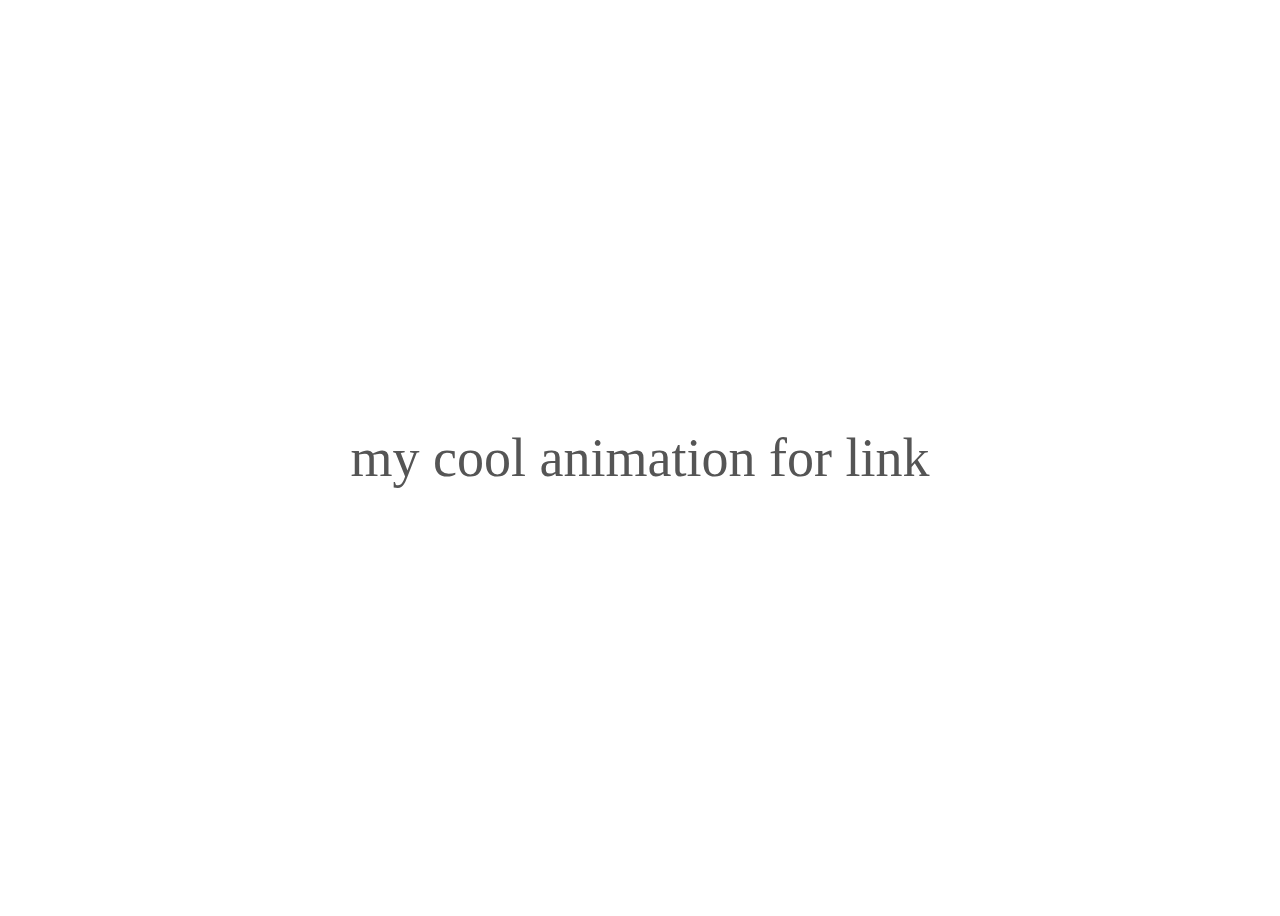
<file: example/index.html>
<!DOCTYPE html>
<html lang="en">
  <head>
    <meta charset="UTF-8" />
    <meta name="viewport" content="width=device-width, initial-scale=1.0" />
    <meta http-equiv="X-UA-Compatible" content="ie=edge" />
    <title>Transition</title>
    <style>
      .wrapper {
        height: 100vh;
      }
      .center {
        display: flex;
        justify-content: center;
        align-items: center;
      }
      a {
        font-size: 54px;
        text-decoration: none;
        color: #555;
        position: relative;
      }
      .transition-underline::after {
        content: "";
        width: 100%;
        border-bottom: 2px solid #555;
        position: absolute;
        bottom: 0;
        left: 0;
        transform: scaleX(0);
        transition-property: transform;
        transition-duration: 0.6s;
        transition-timing-function: ease-in-out;
        transform-origin: right top;
      }
      .transition-underline:hover::after {
        transform-origin: left top;
        transform: scale(1);
      }
    </style>
  </head>
  <body>
    <div class="wrapper center">
      <a class="transition-underline" href="#">my cool animation for link</a>
    </div>
  </body>
</html>
</file>
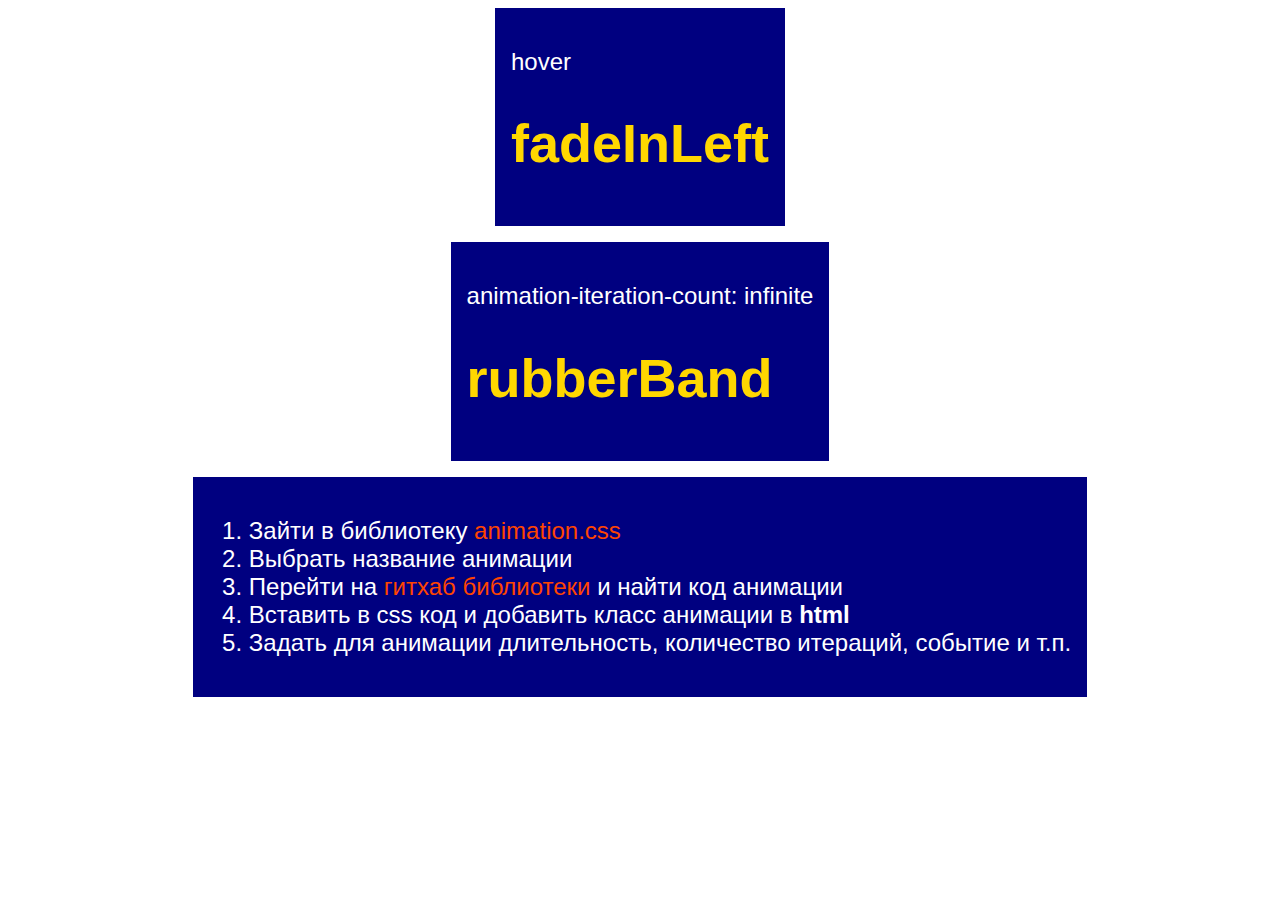
<file: example2/index.html>
<!DOCTYPE html>
<html lang="en">
  <head>
    <meta charset="UTF-8" />
    <meta name="viewport" content="width=device-width, initial-scale=1.0" />
    <meta http-equiv="X-UA-Compatible" content="ie=edge" />
    <title>Animate.css</title>
    <style>
      .wrapper {
        display: flex;
        flex-direction: column;
        justify-content: center;
        align-items: center;
        color: orangered;
      }
      .box {
        background: navy;
        padding: 1rem;
        margin-bottom: 1rem;
        color: #fff;
        font-size: 24px;
        font-family: sans-serif;
      }
      h1 {
        font-size: 54px;
        color: gold;
      }
      a {
        color: orangered;
        text-decoration: none;
      }
      @keyframes fadeInLeft {
        from {
          opacity: 0;
          transform: translate3d(-100%, 0, 0);
        }

        to {
          opacity: 1;
          transform: translate3d(0, 0, 0);
        }
      }

      .row:hover .fadeInLeft {
        animation-name: fadeInLeft;
        animation-duration: 1s;
      }
      @keyframes rubberBand {
        from {
          transform: scale3d(1, 1, 1);
        }

        30% {
          transform: scale3d(1.25, 0.75, 1);
        }

        40% {
          transform: scale3d(0.75, 1.25, 1);
        }

        50% {
          transform: scale3d(1.15, 0.85, 1);
        }

        65% {
          transform: scale3d(0.95, 1.05, 1);
        }

        75% {
          transform: scale3d(1.05, 0.95, 1);
        }

        to {
          transform: scale3d(1, 1, 1);
        }
      }

      .rubberBand {
        animation-name: rubberBand;
        animation-duration: 1s;
        animation-iteration-count: infinite;
      }
    </style>
  </head>
  <body>
    <div class="wrapper">
      <div class="row">
        <div class="box fadeInLeft">
          <p>hover</p>
          <h1>fadeInLeft</h1>
        </div>
      </div>
      <div class="box rubberBand">
        <p>animation-iteration-count: infinite</p>
        <h1>rubberBand</h1>
      </div>
      <div class="box">
        <ol>
          <li>
            Зайти в библиотеку
            <a href="https://daneden.github.io/animate.css/">animation.css</a>
          </li>
          <li>Выбрать название анимации</li>
          <li>
            Перейти на
            <a href="https://github.com/daneden/animate.css/tree/master/source"
              >гитхаб библиотеки</a
            >
            и найти код анимации
          </li>
          <li>Вставить в css код и добавить класс анимации в <b>html</b></li>
          <li>
            Задать для анимации длительность, количество итераций, событие и
            т.п.
          </li>
        </ol>
      </div>
    </div>
  </body>
</html>
</file>
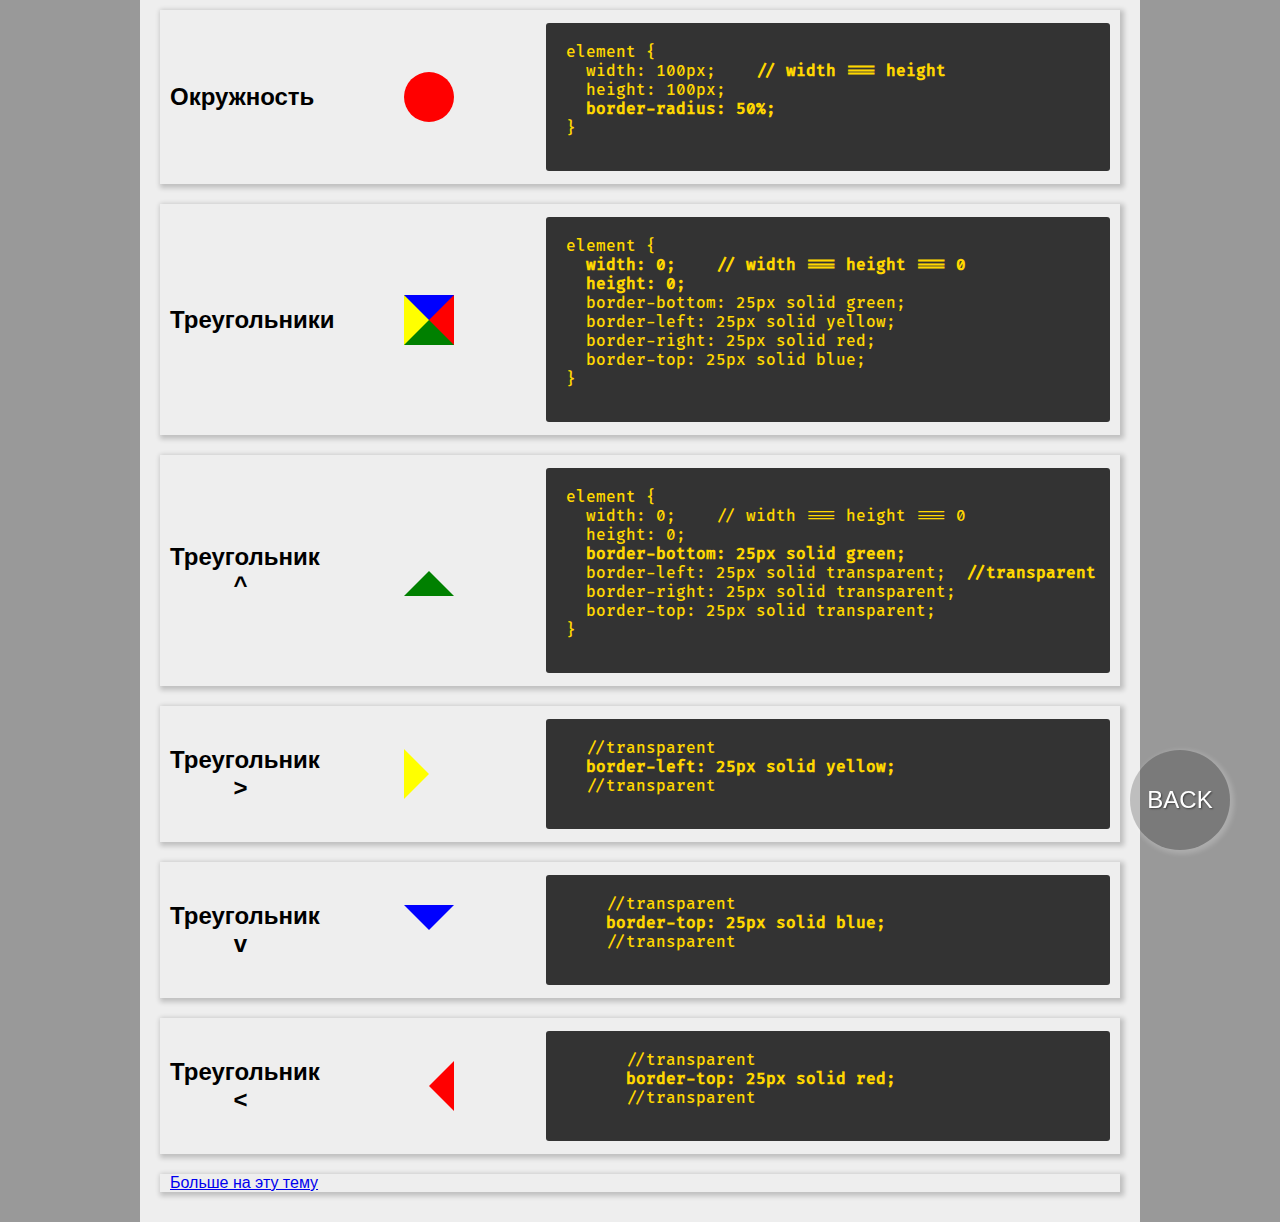
<file: figure-css/index.html>
<!DOCTYPE html>
<html lang="en">

<head>
  <meta charset="UTF-8">
  <meta name="viewport" content="width=device-width, initial-scale=1.0">
  <meta http-equiv="X-UA-Compatible" content="ie=edge">
  <link rel="stylesheet" href="css/style.css">
  <link rel="stylesheet" href="../css/common.css">
  <title>Figures CSS</title>
</head>

<body>
  <div class="wrapper">
    <div class="row">
      <h2>Окружность</h2>
      <div class="figure">
        <p class="ring">&nbsp;</p>
      </div>
      <div class="code">
        <pre>
          <code>
  element {
    width: 100px;   <b> // width === height</b>
    height: 100px;
    <b>border-radius: 50%;</b>
  }
          </code>
        </pre>
      </div>
    </div>
    <div class="row">
      <h2>Треугольники </h2>
      <div class="figure">
        <p class="triangle"></p>
      </div>
      <div class="code">
        <pre>
              <code>
  element {
    <b>width: 0;    // width === height === 0
    height: 0;</b>
    border-bottom: 25px solid green;
    border-left: 25px solid yellow;
    border-right: 25px solid red;
    border-top: 25px solid blue;
  }              
                </code>
              </pre>
      </div>

    </div>
    <div class="row">
      <h2>Треугольник ^</h2>
      <div class="figure">
        <p class="triangle-t"></p>
      </div>
      <div class="code">
        <pre>
          <code>
  element {
    width: 0;    // width === height === 0
    height: 0;
    <b>border-bottom: 25px solid green;</b>
    border-left: 25px solid transparent;  <b>//transparent</b>
    border-right: 25px solid transparent;
    border-top: 25px solid transparent;
  }  
          </code>        
        </pre>
      </div>
    </div>
    <div class="row">
      <h2>Треугольник &gt;</h2>
      <div class="figure">
        <p class="triangle-r"></p>
      </div>
      <div class="code">
        <pre>
          <code>
    //transparent
    <b>border-left: 25px solid yellow;</b>
    //transparent
          </code>
        </pre>
      </div>
    </div>
    <div class="row">
        <h2>Треугольник v</h2>
        <div class="figure">
          <p class="triangle-b"></p>
        </div>
        <div class="code">
          <pre>
            <code>
      //transparent
      <b>border-top: 25px solid blue;</b>
      //transparent
            </code>
          </pre>
        </div>
      </div>
      <div class="row">
          <h2>Треугольник &lt;</h2>
          <div class="figure">
            <p class="triangle-l"></p>
          </div>
          <div class="code">
            <pre>
              <code>
        //transparent
        <b>border-top: 25px solid red;</b>
        //transparent
              </code>
            </pre>
          </div>
        </div>
        <div class="row">
          <a href="https://html5book.ru/css-figury/" target="_blank">Больше на эту тему</a>
        </div>
  </div>
  <a class="back" href="../index.html">back</a>
</body>

</html>
</file>
<file: figure-css/css/style.css>
@font-face {
  font-family: "Fira Code";
  src: url("woff2/FiraCode-Medium.woff2") format("woff2"),
    url("woff/FiraCode-Medium.woff") format("woff"),
    url("ttf/FiraCode-Medium.ttf") format("truetype");
  font-weight: 500;
  font-style: normal;
}
body {
  background: #999;
  margin: 0;
  padding: 0;
}
.wrapper {
  width: 960px;
  padding: 10px 20px;
  margin: auto;
  font-family: sans-serif;
  background: #eee;
}
h2 {
  text-align: center;
}
p {
  margin: auto;
  text-align: center;
}
.ring {
  width: 50px;
  height: 50px;
  border-radius: 25px;
  background: red;
}

.triangle-t {
  width: 0;
  padding: 0;
  border-bottom: 25px solid green;
  border-left: 25px solid transparent;
  border-right: 25px solid transparent;
  border-top: 25px solid transparent;
}

.triangle-b {
  width: 0;
  padding: 0;
  border-bottom: 25px solid transparent;
  border-left: 25px solid transparent;
  border-right: 25px solid transparent;
  border-top: 25px solid blue;
}

.triangle-r {
  width: 0;
  padding: 0;
  border-bottom: 25px solid transparent;
  border-left: 25px solid yellow;
  border-right: 25px solid transparent;
  border-top: 25px solid transparent;
}

.triangle-l {
  width: 0;
  padding: 0;
  border-bottom: 25px solid transparent;
  border-left: 25px solid transparent;
  border-right: 25px solid red;
  border-top: 25px solid transparent;
}

.triangle {
  width: 0;
  padding: 0;
  border-bottom: 25px solid green;
  border-left: 25px solid yellow;
  border-right: 25px solid red;
  border-top: 25px solid blue;
}

pre {
  background: #333f;
  border-radius: 3px;
}
code {
  font-family: "Fira Code", "Courier New", Courier, monospace;
  font-weight: 500;
}

.row {
  display: flex;
  justify-content: space-between;
  align-items: center;
  box-shadow: 2px 2px 5px 2px hsla(0, 0%, 0%, 0.2);
  padding: 0 10px;
  margin-bottom: 20px;
}

h2 {
  width: 15%;
}

.figure {
  width: 15%;
}

.code {
  width: 60%;
}
</file>
<file: css/common.css>
.back {
  position: fixed;
  padding: 0;
  display: block;
  bottom: 50px;
  right: 50px;
  width: 100px;
  height: 100px;
  line-height: 100px;
  text-align: center;
  text-decoration: none;
  border-radius: 50%;
  background: hsla(0, 0%, 0%, 0.2);
  color: #fff;
  font-size: 24px;
  cursor: pointer;
  text-transform: uppercase;
  font-family: sans-serif;
  text-shadow: 1px 1px 2px hsla(0, 0%, 0%, 0.5);
  box-shadow: 2px 2px 5px 2px hsla(0, 100%, 100%, 0.2);
}

.back:hover {
  text-shadow: 2px 2px 5px hsla(0, 0%, 0%, 0.5);
  box-shadow: 0 0 5px 4px hsla(0, 0%, 0%, 0.5);
}
code {
  color: gold;
}
</file>
